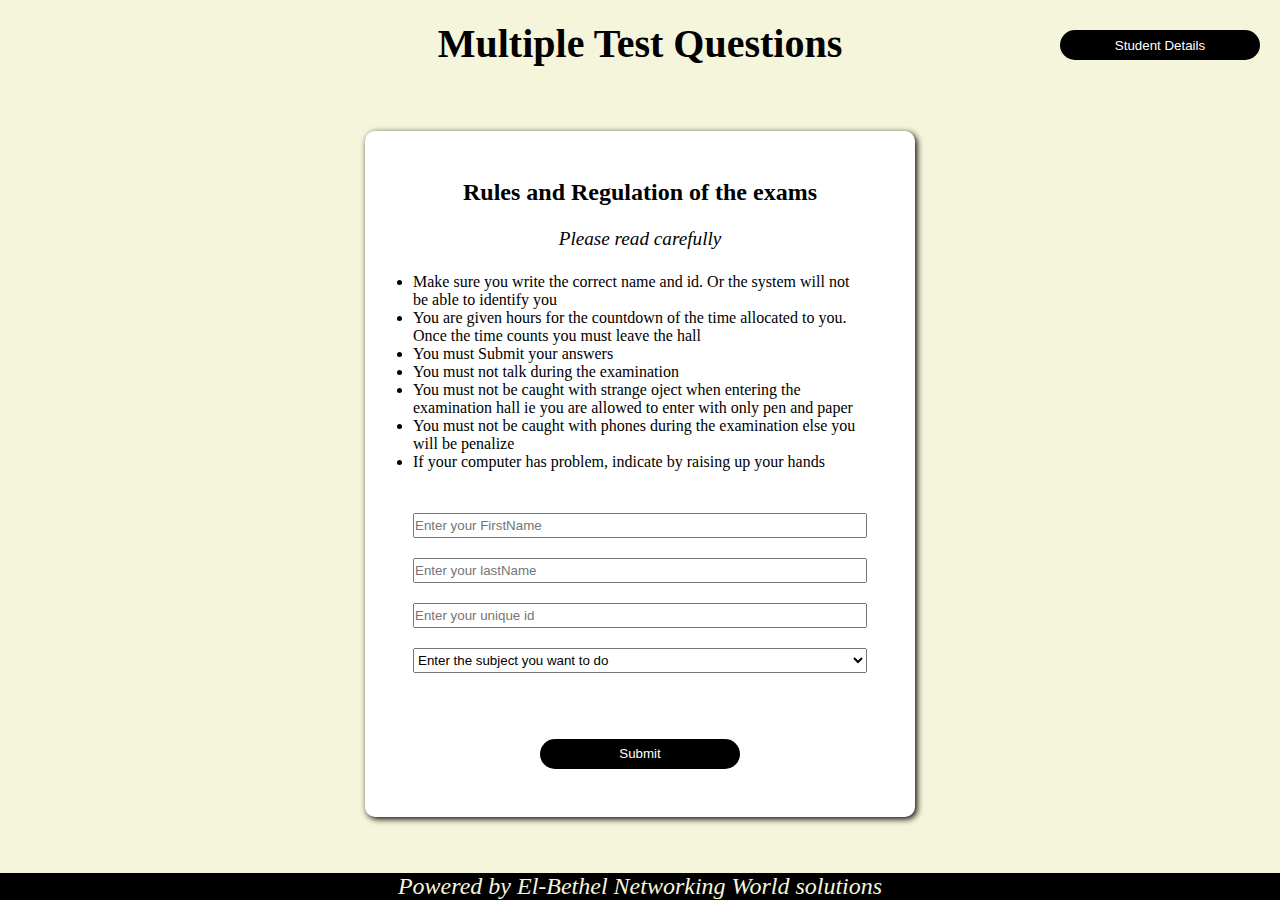
<file: index.html>
<!DOCTYPE html>
<html lang="en">
<head>
    <meta charset="UTF-8">
    <meta name="viewport" content="width=device-width, initial-scale=1.0">
    <title>Quiz introduction</title>
    <link rel="stylesheet" href="styles.css">
    
</head>
<body>
  <button class="top-teacherstudent-details"><a href="PasswordCode.html">Student Details</a></button>
    <h1> Multiple Test Questions</h1>
    <main>
        <h2>Rules and Regulation of the exams</h2>
        <p>Please read carefully</p>
        <ul>
            <li>Make sure you write the correct name and id. Or the system will not be able to identify you</li>
            <li>You are given hours for the countdown of the time allocated to you. Once the time counts you must leave the hall</li>
            <li>You must Submit your answers</li>
            <li>You must not talk during the examination</li>
            <li>You must not be caught with strange oject when entering the examination hall ie you are allowed to enter with only pen and paper</li>
            <li>You must not be caught with phones during the examination else you will be penalize</li>
            <li>If your computer has problem, indicate by raising up your hands</li>
        </ul>
        <form action="">
                <input type="text" id="FirstName" placeholder="Enter your FirstName">
                <input type="text" id="lastName" placeholder="Enter your lastName">
            <input type="text"id="uniqueId" placeholder="Enter your unique id">
            <select name="" id="selectSubject">
              <option value="">Enter the subject you want to do</option>
              <option id="Physics" value="Physics">Physics</option>
              <option id="Chemistry" value="Chemistry" disabled>Chemistry</option>
              <option id="Mathematics" value="Mathematics" disabled>Mathematics</option>
              <option id="Biology" value="Biology" disabled>Biology</option>
              <option id="English" value="English" disabled>English</option>
            </select>
        </form>
        <p class="message"></p>
        <button class="submit">Submit</button>
    </main>
    <footer>
        <div>Powered by El-Bethel Networking World solutions</div>
    </footer>
   <script src="script.js"></script>
</body>
</html>
</file>
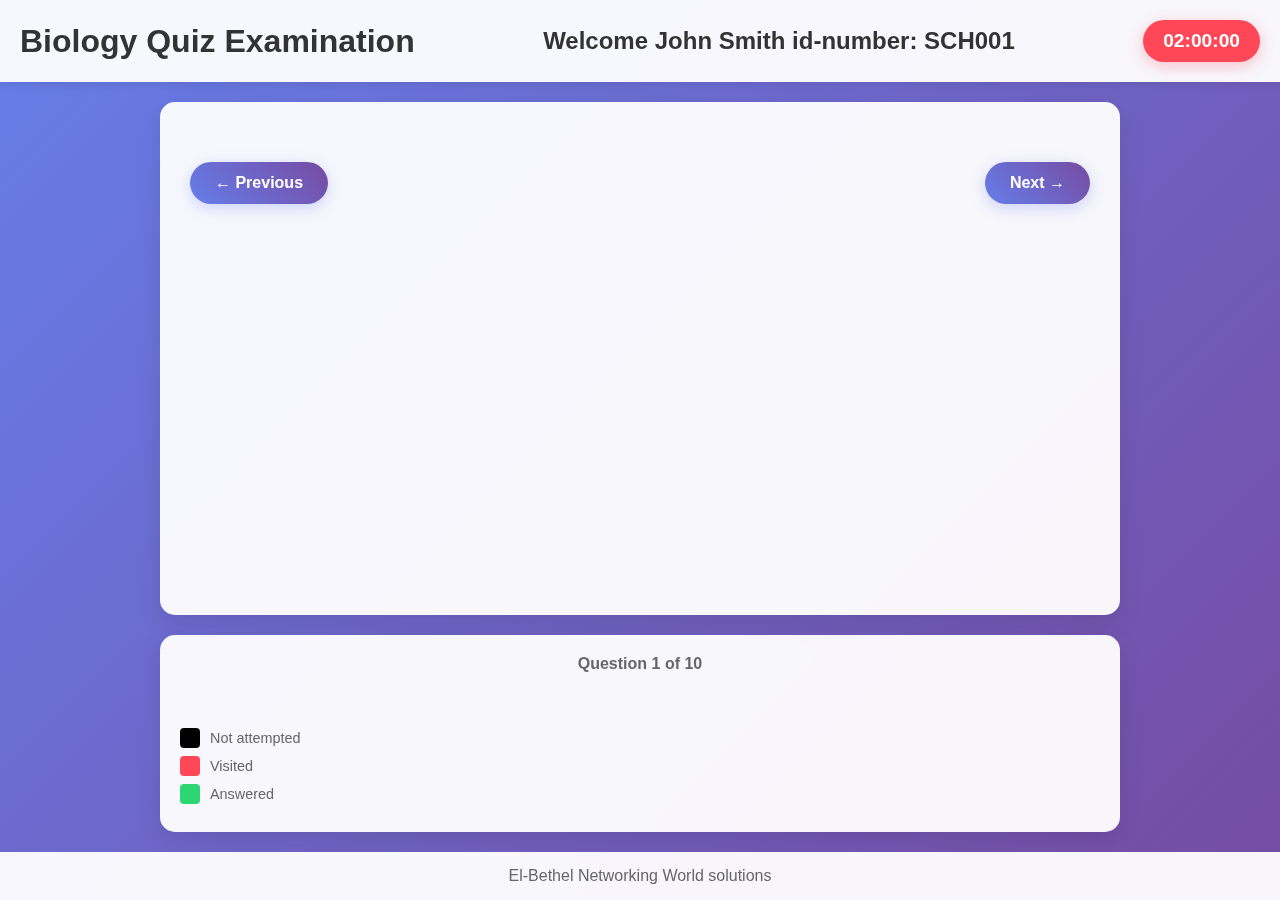
<file: Biology.html>
<!DOCTYPE html>
<html lang="en">
<head>
    <meta charset="UTF-8">
    <meta name="viewport" content="width=device-width, initial-scale=1.0">
    <title>Physics Quiz Examination</title>
  <link rel="stylesheet" href="Physics.css">
</head>
<body>
    <header>
        <h1>Biology Quiz Examination</h1>
        <div class="introduction">Welcome John Smith id-number: SCH001</div>
        <div class="timer" id="timer">02:00:00</div>
    </header>

    <main>
        <div class="sidebar">
            <div class="progress-info">
                <strong>Question <span id="current-q">1</span> of 10</strong>
            </div>
            <div class="question-grid" id="question-grid"></div>
            
            <div class="legend">
                <div class="legend-item">
                    <div class="legend-box" style="background: #000;"></div>
                    <span>Not attempted</span>
                </div>
                <div class="legend-item">
                    <div class="legend-box" style="background: #ff4757;"></div>
                    <span>Visited</span>
                </div>
                <div class="legend-item">
                    <div class="legend-box" style="background: #2ed573;"></div>
                    <span>Answered</span>
                </div>
            </div>
        </div>

        <div class="quiz-container">
            <div id="quiz-content">
                <!-- Questions will be dynamically inserted here -->
            </div>

            <div class="results" id="results">
                <h2>Quiz Completed!</h2>
                <div class="score" id="final-score"></div>
                <p>Your score has been saved automatically.</p>
            </div>

            <div class="navigation" id="navigation">
                <button class="nav-btn" id="prev-btn" onclick="previousQuestion()">← Previous</button>
                <button class="nav-btn submit-btn" id="submit-btn" onclick="submitQuiz()" style="display: none;">Submit Quiz</button>
                <button class="nav-btn" id="next-btn" onclick="nextQuestion()">Next →</button>
            </div>
        </div>
    </main>

    <footer>El-Bethel Networking World solutions</footer>

    <script src="Biology.js"></script>
</body>
</html>
</file>
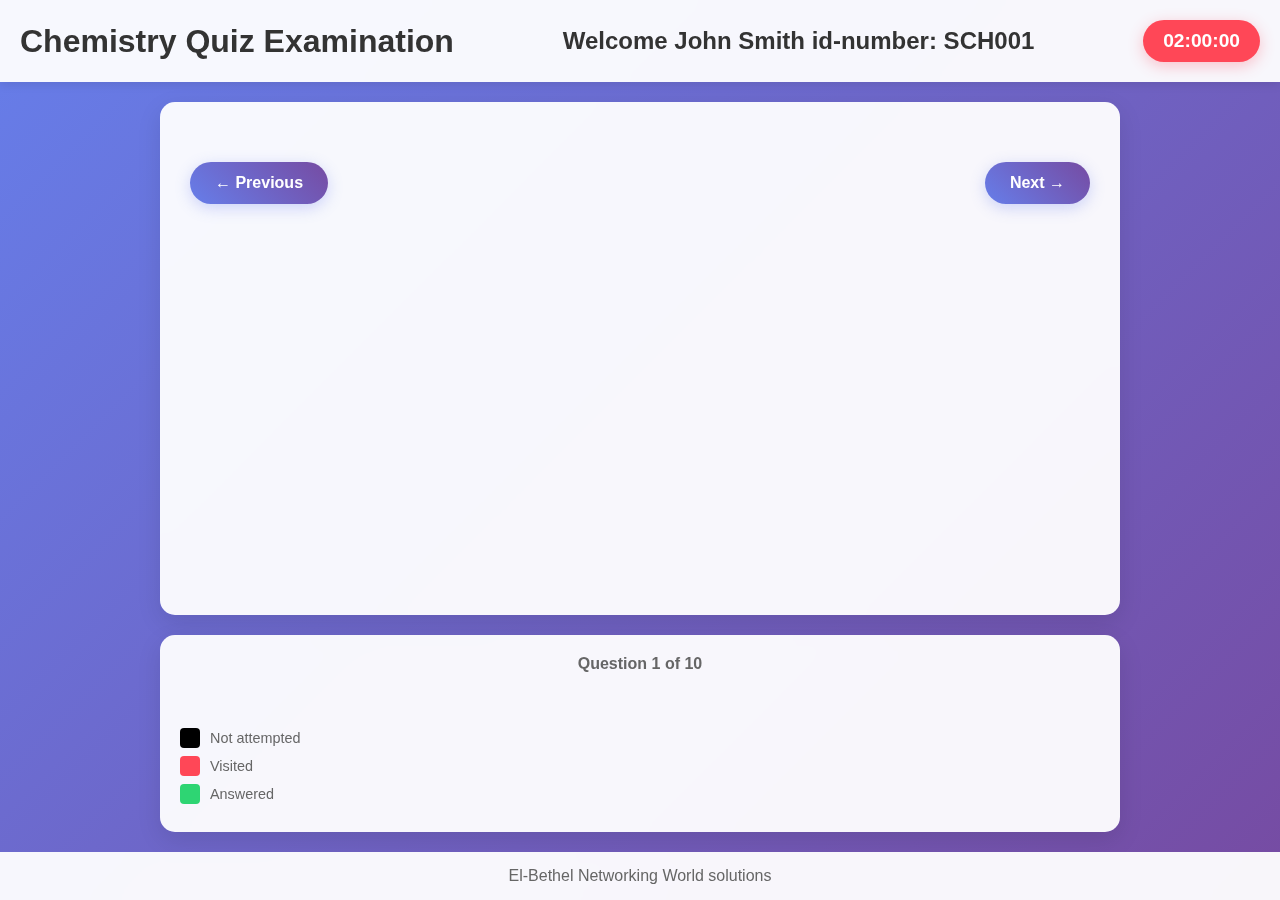
<file: Chemistry.html>
<!DOCTYPE html>
<html lang="en">
<head>
    <meta charset="UTF-8">
    <meta name="viewport" content="width=device-width, initial-scale=1.0">
    <title>Document</title>
    <link rel="stylesheet" href="Physics.css">
</head>
<body>
   <!DOCTYPE html>
<html lang="en">
<head>
    <meta charset="UTF-8">
    <meta name="viewport" content="width=device-width, initial-scale=1.0">
    <title>Physics Quiz Examination</title>
  <link rel="stylesheet" href="Physics.css">
</head>
<body>
    <header>
        <h1>Chemistry Quiz Examination</h1>
        <div class="introduction">Welcome John Smith id-number: SCH001</div>
        <div class="timer" id="timer">02:00:00</div>
    </header>

    <main>
        <div class="sidebar">
            <div class="progress-info">
                <strong>Question <span id="current-q">1</span> of 10</strong>
            </div>
            <div class="question-grid" id="question-grid"></div>
            
            <div class="legend">
                <div class="legend-item">
                    <div class="legend-box" style="background: #000;"></div>
                    <span>Not attempted</span>
                </div>
                <div class="legend-item">
                    <div class="legend-box" style="background: #ff4757;"></div>
                    <span>Visited</span>
                </div>
                <div class="legend-item">
                    <div class="legend-box" style="background: #2ed573;"></div>
                    <span>Answered</span>
                </div>
            </div>
        </div>

        <div class="quiz-container">
            <div id="quiz-content">
                <!-- Questions will be dynamically inserted here -->
            </div>

            <div class="results" id="results">
                <h2>Quiz Completed!</h2>
                <div class="score" id="final-score"></div>
                <p>Your score has been saved automatically.</p>
            </div>

            <div class="navigation" id="navigation">
                <button class="nav-btn" id="prev-btn" onclick="previousQuestion()">← Previous</button>
                <button class="nav-btn submit-btn" id="submit-btn" onclick="submitQuiz()" style="display: none;">Submit Quiz</button>
                <button class="nav-btn" id="next-btn" onclick="nextQuestion()">Next →</button>
            </div>
        </div>
    </main>

    <footer>El-Bethel Networking World solutions</footer>

    <script src="Chemistry.js"></script>
</body>
</html>
</body>
</html>
</file>
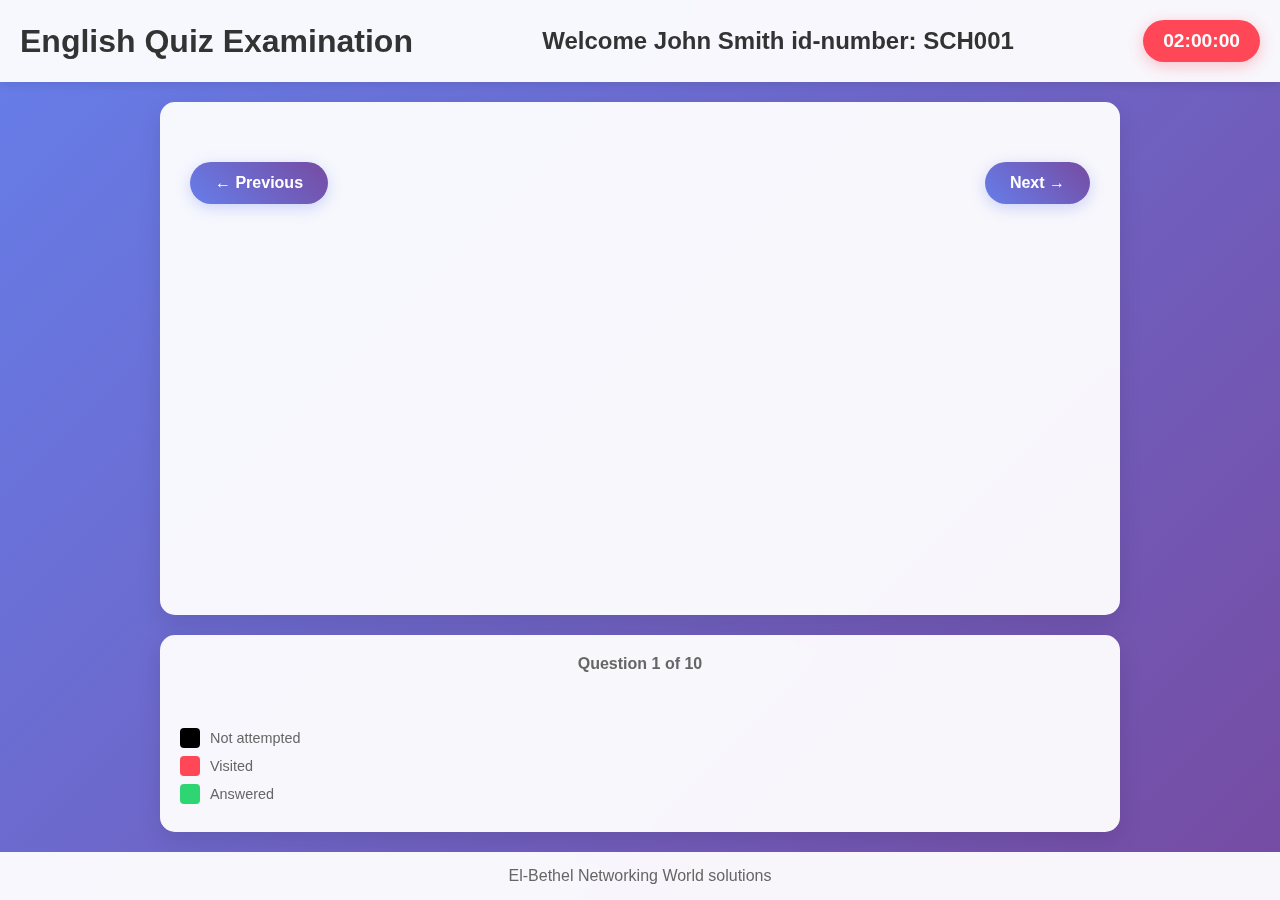
<file: English.html>
<!DOCTYPE html>
<html lang="en">
<head>
    <meta charset="UTF-8">
    <meta name="viewport" content="width=device-width, initial-scale=1.0">
    <title>Physics Quiz Examination</title>
  <link rel="stylesheet" href="Physics.css">
</head>
<body>
    <header>
        <h1>English Quiz Examination</h1>
        <div class="introduction">Welcome John Smith id-number: SCH001</div>
        <div class="timer" id="timer">02:00:00</div>
    </header>

    <main>
        <div class="sidebar">
            <div class="progress-info">
                <strong>Question <span id="current-q">1</span> of 10</strong>
            </div>
            <div class="question-grid" id="question-grid"></div>
            
            <div class="legend">
                <div class="legend-item">
                    <div class="legend-box" style="background: #000;"></div>
                    <span>Not attempted</span>
                </div>
                <div class="legend-item">
                    <div class="legend-box" style="background: #ff4757;"></div>
                    <span>Visited</span>
                </div>
                <div class="legend-item">
                    <div class="legend-box" style="background: #2ed573;"></div>
                    <span>Answered</span>
                </div>
            </div>
        </div>

        <div class="quiz-container">
            <div id="quiz-content">
                <!-- Questions will be dynamically inserted here -->
            </div>

            <div class="results" id="results">
                <h2>Quiz Completed!</h2>
                <div class="score" id="final-score"></div>
                <p>Your score has been saved automatically.</p>
            </div>

            <div class="navigation" id="navigation">
                <button class="nav-btn" id="prev-btn" onclick="previousQuestion()">← Previous</button>
                <button class="nav-btn submit-btn" id="submit-btn" onclick="submitQuiz()" style="display: none;">Submit Quiz</button>
                <button class="nav-btn" id="next-btn" onclick="nextQuestion()">Next →</button>
            </div>
        </div>
    </main>

    <footer>El-Bethel Networking World solutions</footer>

    <script src="English.js"></script>
</body>
</html>
</file>
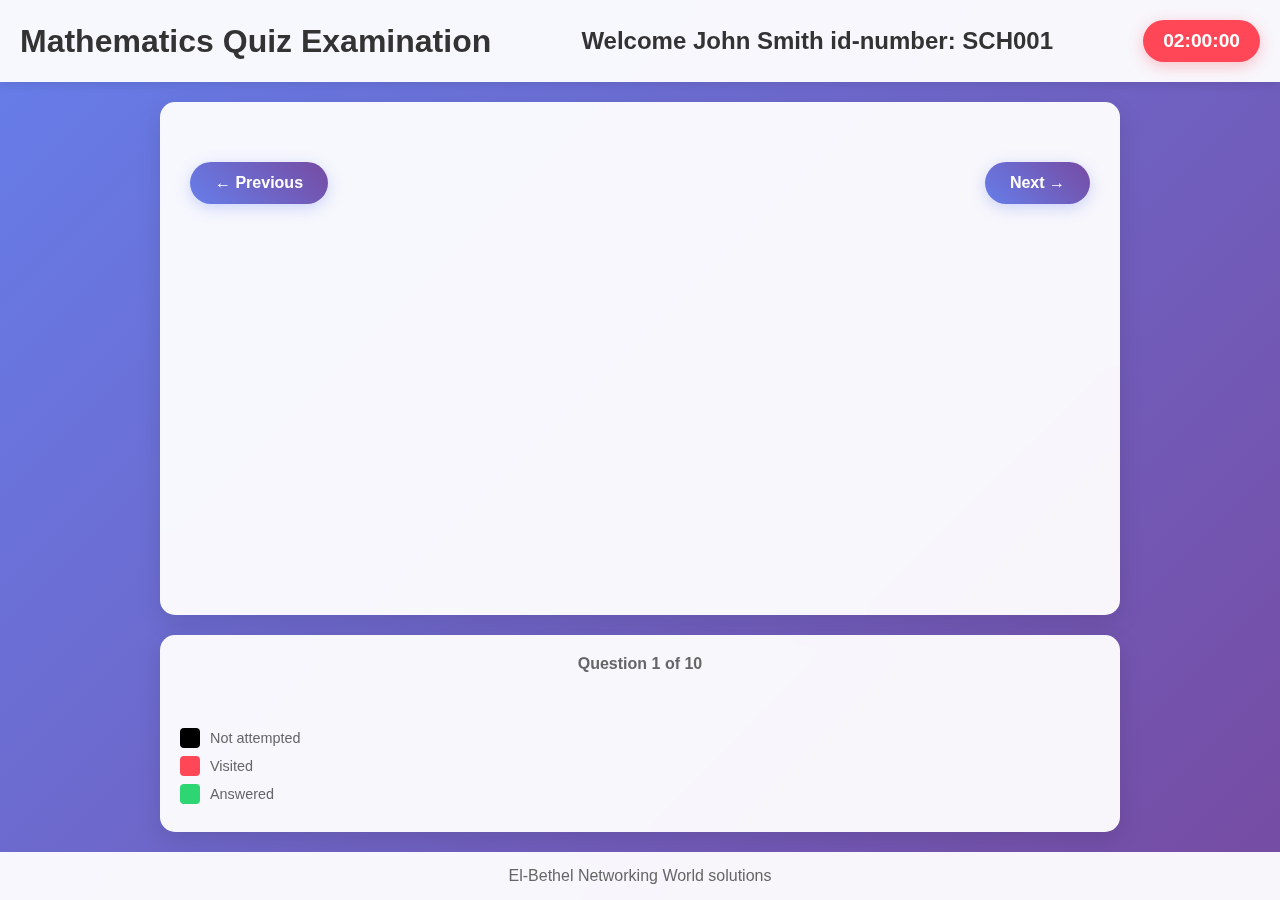
<file: Mathematics.html>
<!DOCTYPE html>
<html lang="en">
<head>
    <meta charset="UTF-8">
    <meta name="viewport" content="width=device-width, initial-scale=1.0">
    <title>Physics Quiz Examination</title>
  <link rel="stylesheet" href="Physics.css">
</head>
<body>
    <header>
        <h1>Mathematics Quiz Examination</h1>
        <div class="introduction">Welcome John Smith id-number: SCH001</div>
        <div class="timer" id="timer">02:00:00</div>
    </header>

    <main>
        <div class="sidebar">
            <div class="progress-info">
                <strong>Question <span id="current-q">1</span> of 10</strong>
            </div>
            <div class="question-grid" id="question-grid"></div>
            
            <div class="legend">
                <div class="legend-item">
                    <div class="legend-box" style="background: #000;"></div>
                    <span>Not attempted</span>
                </div>
                <div class="legend-item">
                    <div class="legend-box" style="background: #ff4757;"></div>
                    <span>Visited</span>
                </div>
                <div class="legend-item">
                    <div class="legend-box" style="background: #2ed573;"></div>
                    <span>Answered</span>
                </div>
            </div>
        </div>

        <div class="quiz-container">
            <div id="quiz-content">
                <!-- Questions will be dynamically inserted here -->
            </div>

            <div class="results" id="results">
                <h2>Quiz Completed!</h2>
                <div class="score" id="final-score"></div>
                <p>Your score has been saved automatically.</p>
            </div>

            <div class="navigation" id="navigation">
                <button class="nav-btn" id="prev-btn" onclick="previousQuestion()">← Previous</button>
                <button class="nav-btn submit-btn" id="submit-btn" onclick="submitQuiz()" style="display: none;">Submit Quiz</button>
                <button class="nav-btn" id="next-btn" onclick="nextQuestion()">Next →</button>
            </div>
        </div>
    </main>

    <footer>El-Bethel Networking World solutions</footer>

    <script src="Mathematics.js"></script>
</body>
</html>
</file>
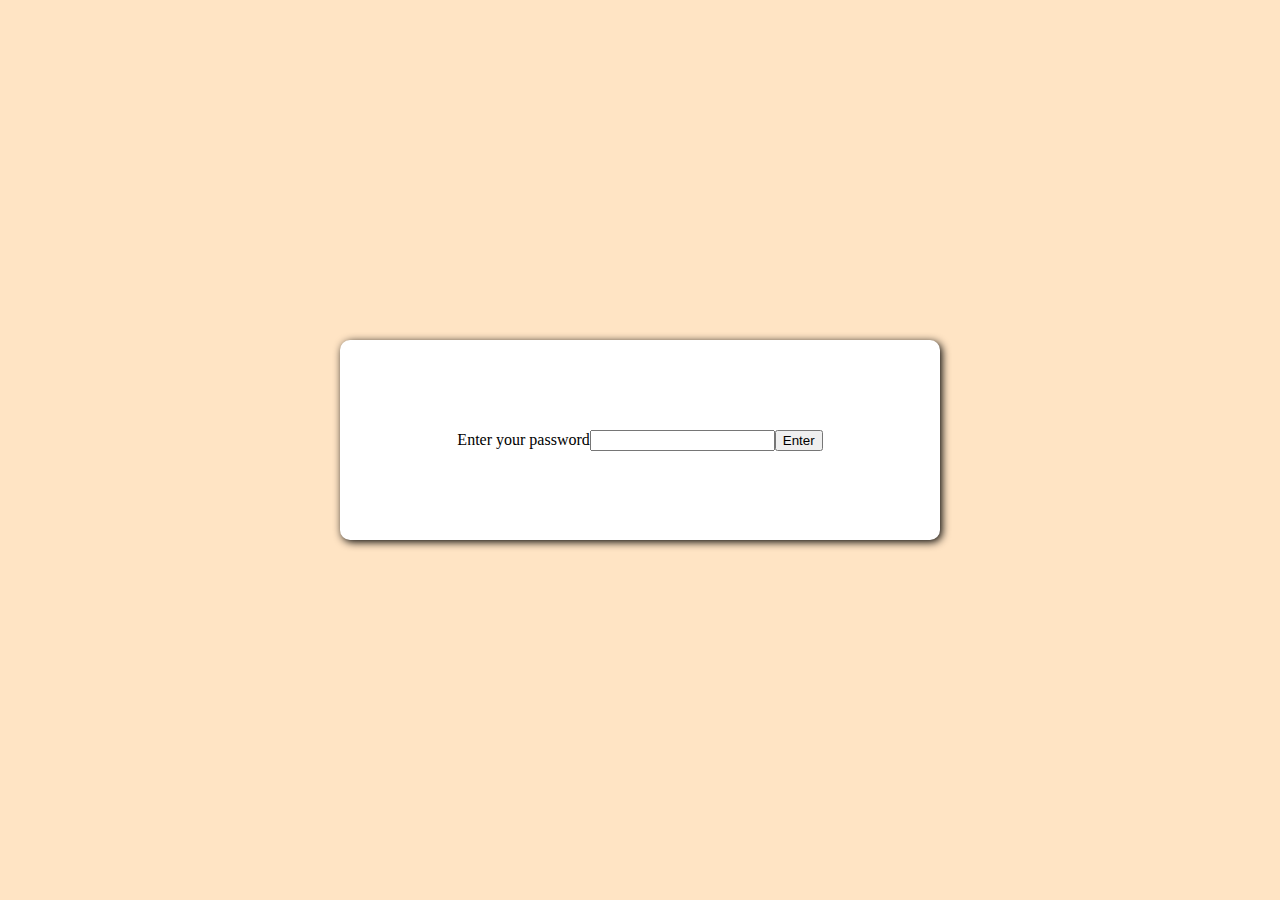
<file: PasswordCode.html>
<!DOCTYPE html>
<html lang="en">
<head>
    <meta charset="UTF-8">
    <meta name="viewport" content="width=device-width, initial-scale=1.0">
    <title>Password</title>
</head>
<style>

    .errorMessage{
        color: red;
    }
    div.passwordContainer{
       position: absolute;
       top: 50%;
       left: 50%;
       transform: translate(-50%,-50%);
       max-width: 600px;
      width: 80%;
    }
    div.wrapper{
        height: 200px;
       display: flex;
      justify-content: center;
      align-items: center;
      background-color: white;
      box-shadow: 2px 2px 8px black;
      border-radius: 10px;
    }
    body{
       background-color: bisque;
    }
    div.cons{
        margin-top: 20px;
        font-weight: bold;
      font-size: 35px;
        text-align: center;
    }
</style>
<body>
    <div class="passwordContainer">
        <div class="wrapper">
        <label for="password" class="password">Enter your password</label>
        <input type="password" name="" id="password">
        <button class="submit">Enter</button>
        </div>
        <div class="cons"></div>
    </div>

    <script>
    const submitEl = document.querySelector('.submit');
    
    const inputEl = document.getElementById('password');

    const passwordContainerEl = document.querySelector('.cons');
        const password = 'GreatSholar';
      submitEl.addEventListener('click', ()=>{
          let passwordGen = inputEl.value;

 if (password !== passwordGen){
    const errorS = document.createElement('div');
    errorS.textContent = 'Incorrect Password. Insert a correct one';
    errorS.setAttribute('class', 'errorMessage')
    passwordContainerEl.append(errorS);
    setTimeout(()=>{
        errorS.textContent = ''
        inputEl.value = ''
    }, 5000);


 }
 else{
    alert('The password is correct');
    location.href = 'StudentInfo.html'

 }     
    })  
   
    </script>
</body>
</html>
</file>
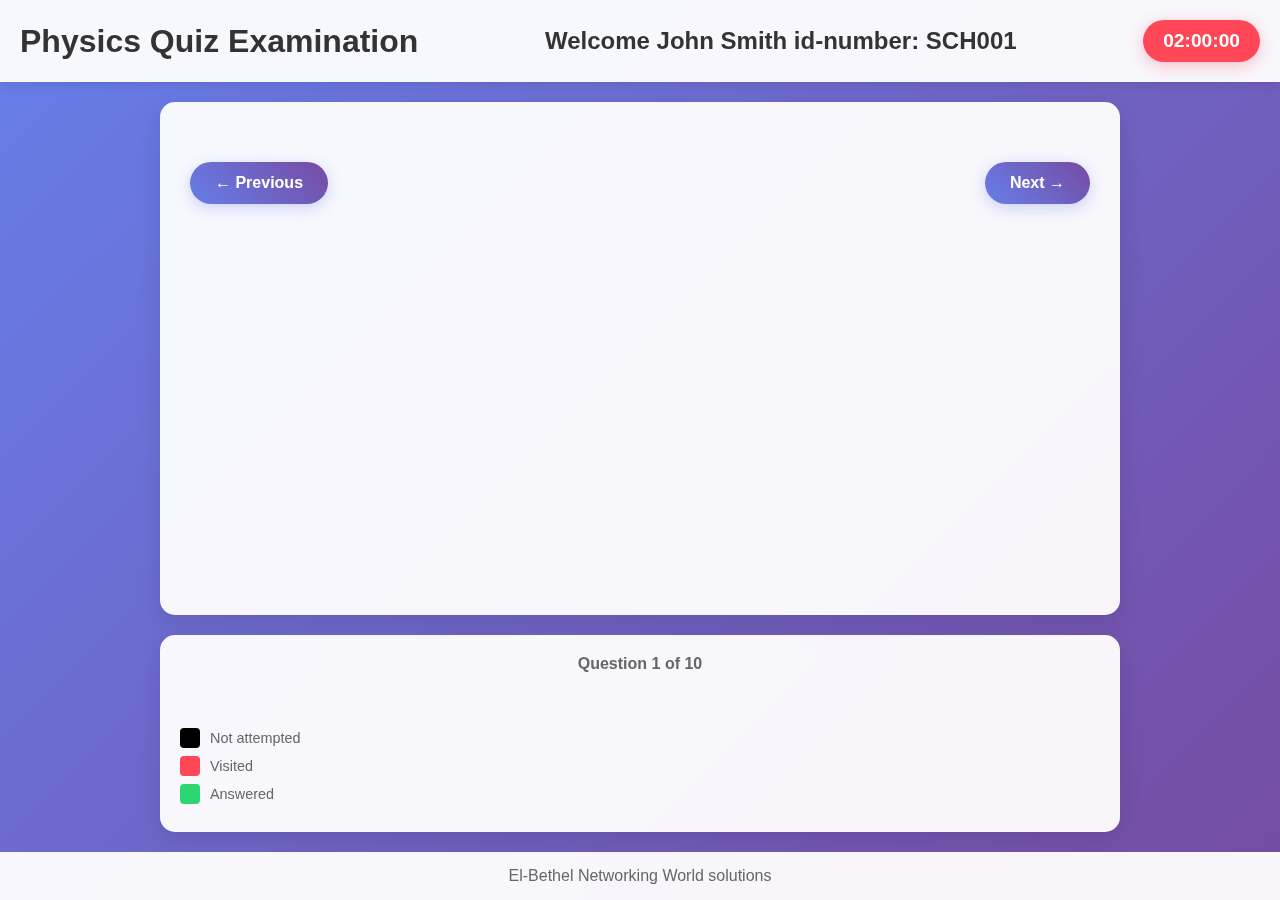
<file: Physics pastquestion.html>
<!DOCTYPE html>
<html lang="en">
<head>
    <meta charset="UTF-8">
    <meta name="viewport" content="width=device-width, initial-scale=1.0">
    <title>Physics Quiz Examination</title>
  <link rel="stylesheet" href="Physics.css">
</head>
<body>
    <header>
        <h1>Physics Quiz Examination</h1>
        <div class="introduction">Welcome John Smith id-number: SCH001</div>
        <div class="timer" id="timer">02:00:00</div>
    </header>

    <main>
        <div class="sidebar">
            <div class="progress-info">
                <strong>Question <span id="current-q">1</span> of 10</strong>
            </div>
            <div class="question-grid" id="question-grid"></div>
            
            <div class="legend">
                <div class="legend-item">
                    <div class="legend-box" style="background: #000;"></div>
                    <span>Not attempted</span>
                </div>
                <div class="legend-item">
                    <div class="legend-box" style="background: #ff4757;"></div>
                    <span>Visited</span>
                </div>
                <div class="legend-item">
                    <div class="legend-box" style="background: #2ed573;"></div>
                    <span>Answered</span>
                </div>
            </div>
        </div>

        <div class="quiz-container">
            <div id="quiz-content">
                <!-- Questions will be dynamically inserted here -->
            </div>

            <div class="results" id="results">
                <h2>Quiz Completed!</h2>
                <div class="score" id="final-score"></div>
                <p>Your score has been saved automatically.</p>
            </div>

            <div class="navigation" id="navigation">
                <button class="nav-btn" id="prev-btn" onclick="previousQuestion()">← Previous</button>
                <button class="nav-btn submit-btn" id="submit-btn" onclick="submitQuiz()" style="display: none;">Submit Quiz</button>
                <button class="nav-btn" id="next-btn" onclick="nextQuestion()">Next →</button>
            </div>
        </div>
    </main>

    <footer>El-Bethel Networking World solutions</footer>

    <script src="Physics.js"></script>
</body>
</html>
</file>
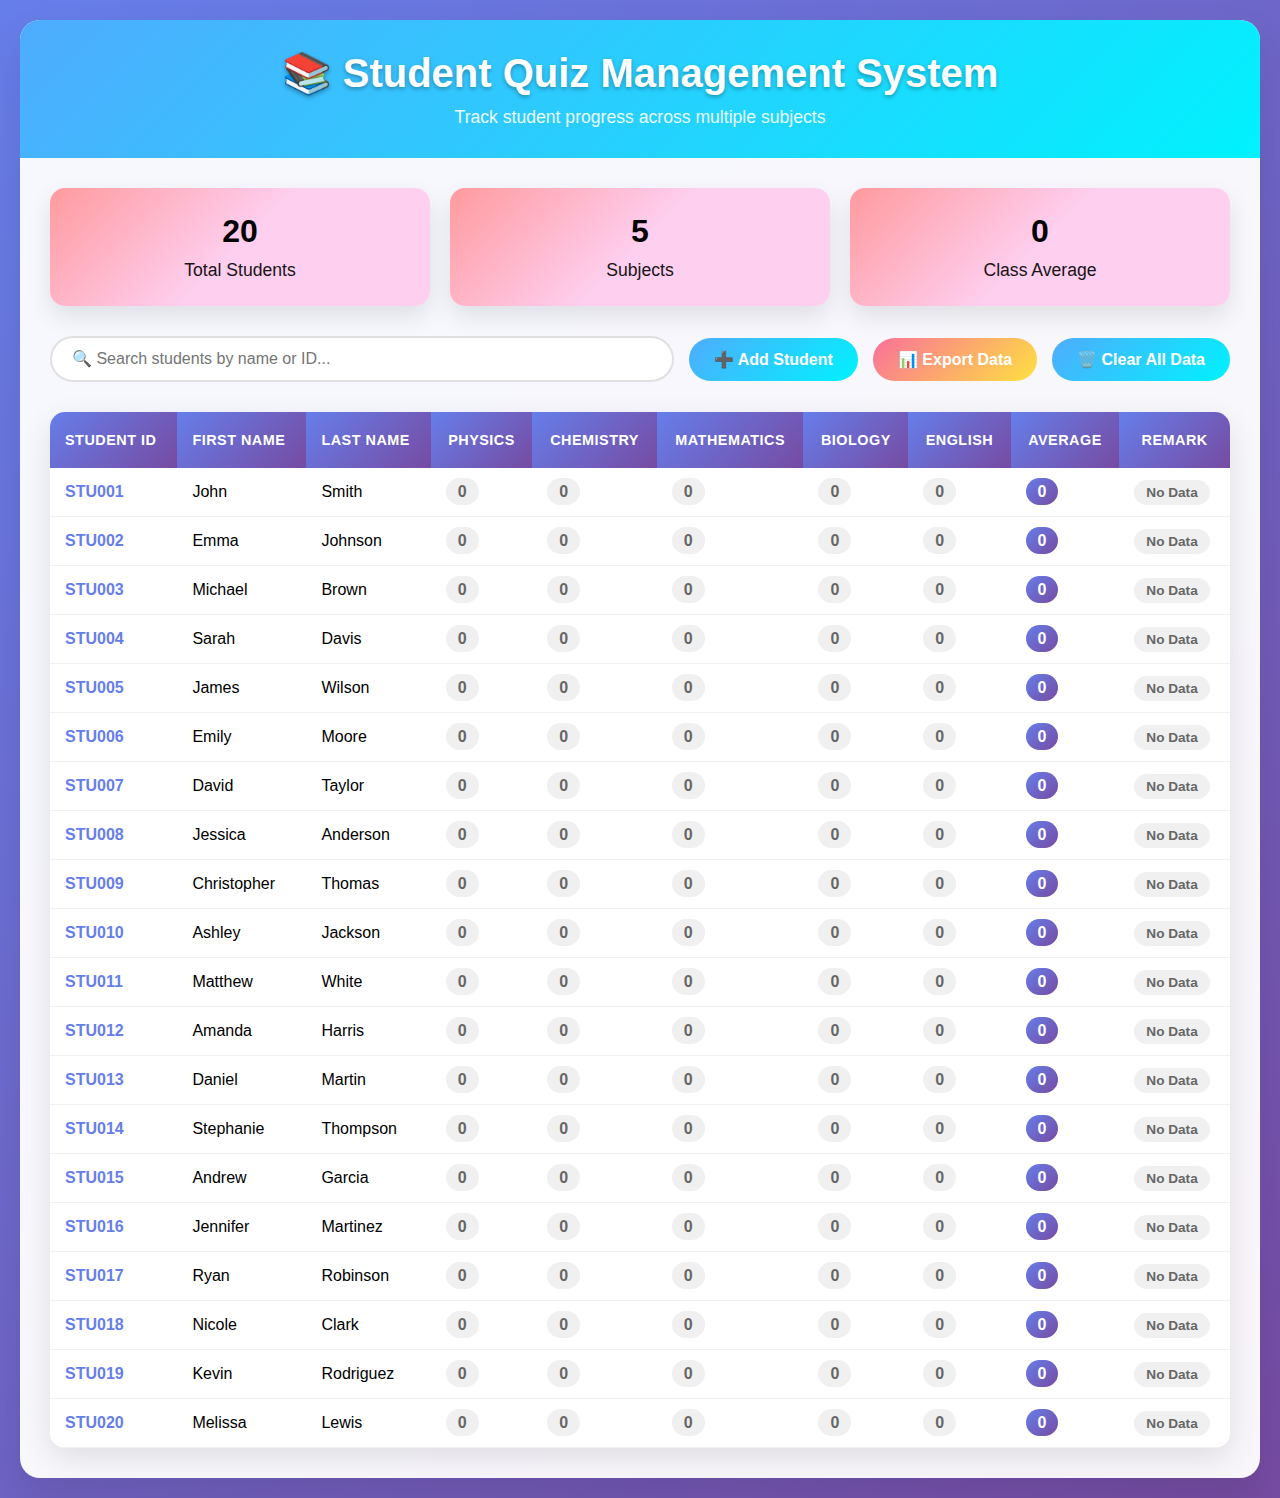
<file: StudentInfo.html>
<!DOCTYPE html>
<html lang="en">
<head>
    <meta charset="UTF-8">
    <meta name="viewport" content="width=device-width, initial-scale=1.0">
    <title>Student Quiz Management System</title>
    <style>
        * {
            margin: 0;
            padding: 0;
            box-sizing: border-box;
        }

        body {
            font-family: 'Segoe UI', Tahoma, Geneva, Verdana, sans-serif;
            background: linear-gradient(135deg, #667eea 0%, #764ba2 100%);
            min-height: 100vh;
            padding: 20px;
        }

        .container {
            max-width: 1400px;
            margin: 0 auto;
            background: rgba(255, 255, 255, 0.95);
            border-radius: 20px;
            box-shadow: 0 20px 40px rgba(0, 0, 0, 0.1);
            overflow: hidden;
        }

        .header {
            background: linear-gradient(135deg, #4facfe 0%, #00f2fe 100%);
            color: white;
            padding: 30px;
            text-align: center;
        }

        .header h1 {
            font-size: 2.5rem;
            margin-bottom: 10px;
            text-shadow: 0 2px 4px rgba(0, 0, 0, 0.3);
        }

        .header p {
            font-size: 1.1rem;
            opacity: 0.9;
        }

        .content {
            padding: 30px;
        }

        .stats {
            display: grid;
            grid-template-columns: repeat(auto-fit, minmax(250px, 1fr));
            gap: 20px;
            margin-bottom: 30px;
        }

        .stat-card {
            background: linear-gradient(135deg, #ff9a9e 0%, #fecfef 50%, #fecfef 100%);
            padding: 25px;
            border-radius: 15px;
            text-align: center;
            color: black;
            box-shadow: 0 10px 25px rgba(0, 0, 0, 0.1);
            transform: translateY(0);
            transition: transform 0.3s ease;
        }

        .stat-card:hover {
            transform: translateY(-15px);
        }

        .stat-card h3 {
            font-size: 2rem;
            margin-bottom: 10px;
        }

        .stat-card p {
            font-size: 1.1rem;
            opacity: 0.9;
        }

        .controls {
            display: flex;
            gap: 15px;
            margin-bottom: 30px;
            flex-wrap: wrap;
            align-items: center;
        }

        .search-box {
            flex: 1;
            min-width: 300px;
            padding: 12px 20px;
            border: 2px solid #e0e0e0;
            border-radius: 25px;
            font-size: 1rem;
            outline: none;
            transition: border-color 0.3s ease;
        }

        .search-box:focus {
            border-color: #4facfe;
        }

        .btn {
            padding: 12px 25px;
            border: none;
            border-radius: 25px;
            font-size: 1rem;
            cursor: pointer;
            transition: all 0.3s ease;
            font-weight: 600;
        }

        .btn-primary {
            background: linear-gradient(135deg, #4facfe 0%, #00f2fe 100%);
            color: white;
        }

        .btn-secondary {
            background: linear-gradient(135deg, #fa709a 0%, #fee140 100%);
            color: white;
        }

        .btn:hover {
            transform: translateY(-2px);
            box-shadow: 0 10px 25px rgba(0, 0, 0, 0.2);
        }

        .table-container {
            background: white;
            border-radius: 15px;
            overflow: hidden;
            box-shadow: 0 10px 30px rgba(0, 0, 0, 0.1);
        }

        table {
            width: 100%;
            border-collapse: collapse;
        }

        th {
            background: linear-gradient(135deg, #667eea 0%, #764ba2 100%);
            color: white;
            padding: 20px 15px;
            text-align: left;
            font-weight: 600;
            font-size: 0.9rem;
            text-transform: uppercase;
            letter-spacing: 0.5px;
        }

        td {
            padding: 15px;
            border-bottom: 1px solid #f0f0f0;
            transition: background-color 0.3s ease;
        }

        tr:hover td {
            background-color: #f8f9ff;
        }

        .student-id {
            font-weight: 600;
            color: #667eea;
        }

        .grade {
            padding: 5px 12px;
            border-radius: 20px;
            font-weight: 600;
            text-align: center;
            background: #f0f0f0;
            color: #666;
        }

        .grade.completed {
            background: linear-gradient(135deg, #11998e 0%, #38ef7d 100%);
            color: white;
        }

        .average {
            padding: 5px 12px;
            border-radius: 20px;
            font-weight: 700;
            text-align: center;
            color: white;
            background: linear-gradient(135deg, #667eea 0%, #764ba2 100%);
        }

        .remark {
            padding: 5px 12px;
            border-radius: 20px;
            font-weight: 600;
            text-align: center;
            font-size: 0.85rem;
        }

        .remark.excellent {
            background: linear-gradient(135deg, #11998e 0%, #38ef7d 100%);
            color: white;
        }

        .remark.good {
            background: linear-gradient(135deg, #4facfe 0%, #00f2fe 100%);
            color: white;
        }

        .remark.average {
            background: linear-gradient(135deg, #fa709a 0%, #fee140 100%);
            color: white;
        }

        .remark.poor {
            background: linear-gradient(135deg, #ff6b6b 0%, #ee5a24 100%);
            color: white;
        }

        .remark.no-data {
            background: #f0f0f0;
            color: #666;
        }

        .subject-header {
            text-align: center;
        }

        @media (max-width: 768px) {
            .header h1 {
                font-size: 2rem;
            }
            
            .controls {
                flex-direction: column;
                align-items: stretch;
            }
            
            .search-box {
                min-width: auto;
            }
            
            table {
                font-size: 0.9rem;
            }
            
            th, td {
                padding: 10px 8px;
            }
            div.table-container{
                overflow-x: scroll;
            }
        }
    </style>
</head>
<body>
    <div class="container">
        <div class="header">
            <h1>📚 Student Quiz Management System</h1>
            <p>Track student progress across multiple subjects</p>
        </div>
        
        <div class="content">
            <div class="stats">
                <div class="stat-card">
                    <h3 id="totalStudents">20</h3>
                    <p>Total Students</p>
                </div>
                <div class="stat-card">
                    <h3 id="totalSubjects">5</h3>
                    <p>Subjects</p>
                </div>
                <div class="stat-card">
                    <h3 id="completedQuizzes">0</h3>
                    <p>Completed Quizzes</p>
                </div>
            </div>

            <div class="controls">
                <input type="text" class="search-box" id="searchInput" placeholder="🔍 Search students by name or ID...">
                <button class="btn btn-primary" onclick="addStudent()">➕ Add Student</button>
                <button class="btn btn-secondary" onclick="exportData()">📊 Export Data</button>
                <button class="btn btn-primary" onclick="clearData()">🗑️ Clear All Data</button>
            </div>

            <div class="table-container">
                <table id="studentsTable">
                    <thead>
                        <tr>
                            <th>Student ID</th>
                            <th>First Name</th>
                            <th>Last Name</th>
                            <th class="subject-header">Physics</th>
                            <th class="subject-header">Chemistry</th>
                            <th class="subject-header">Mathematics</th>
                            <th class="subject-header">Biology</th>
                            <th class="subject-header">English</th>
                            <th class="subject-header">Average</th>
                            <th class="subject-header">Remark</th>
                        </tr>
                    </thead>
                    <tbody id="studentsTableBody">
                    </tbody>
                </table>
            </div>
        </div>
    </div>

    <script>
        // Student data storage using Set-like structure with localStorage
        let studentsSet = new Set();
        let studentsData = new Map();

        function saveToStorage() {
            try {
                // Convert Set and Map to arrays for localStorage
                const studentsSetArray = Array.from(studentsSet);
                const studentsDataArray = Array.from(studentsData.entries());
                
                localStorage.setItem('studentsSet', JSON.stringify(studentsSetArray));
                localStorage.setItem('studentsData', JSON.stringify(studentsDataArray));
                console.log('Data saved to localStorage');
            } catch (error) {
                console.error('Error saving to localStorage:', error);
                // Fallback to memory storage if localStorage fails
                window.fallbackStorage = {
                    studentsSet: Array.from(studentsSet),
                    studentsData: Array.from(studentsData.entries())
                };
            }
        }

        function loadFromStorage() {
            try {
                const savedStudentsSet = localStorage.getItem('studentsSet');
                const savedStudentsData = localStorage.getItem('studentsData');
                
                if (savedStudentsSet && savedStudentsData) {
                    const studentsSetArray = JSON.parse(savedStudentsSet);
                    const studentsDataArray = JSON.parse(savedStudentsData);
                    
                    studentsSet = new Set(studentsSetArray);
                    studentsData = new Map(studentsDataArray);
                    console.log('Data loaded from localStorage');
                    return true;
                }
            } catch (error) {
                console.error('Error loading from localStorage:', error);
                // Try fallback storage
                if (window.fallbackStorage) {
                    studentsSet = new Set(window.fallbackStorage.studentsSet);
                    studentsData = new Map(window.fallbackStorage.studentsData);
                    console.log('Data loaded from fallback storage');
                    return true;
                }
            }
            return false;
        }

        // Function to calculate average grade
        function calculateAverage(grades) {
            const gradeValues = Object.values(grades);
            const validGrades = gradeValues.filter(grade => grade > 0);
            
            if (validGrades.length === 0) return 0;
            
            const sum = validGrades.reduce((total, grade) => total + grade, 0);
            return Math.round((sum / validGrades.length) * 100) / 100; // Round to 2 decimal places
        }

        // Function to get remark based on average
        function getRemark(average) {
            if (average === 0) return { text: 'No Data', class: 'no-data' };
            if (average >= 90) return { text: 'Excellent', class: 'excellent' };
            if (average >= 80) return { text: 'Very Good', class: 'excellent' };
            if (average >= 70) return { text: 'Good', class: 'good' };
            if (average >= 60) return { text: 'Above Average', class: 'good' };
            if (average >= 50) return { text: 'Average', class: 'average' };
            if (average >= 40) return { text: 'Below Average', class: 'average' };
            return { text: 'Poor', class: 'poor' };
        }
        const sampleStudents = [
            {id: 'STU001', firstName: 'John', lastName: 'Smith'},
            {id: 'STU002', firstName: 'Emma', lastName: 'Johnson'},
            {id: 'STU003', firstName: 'Michael', lastName: 'Brown'},
            {id: 'STU004', firstName: 'Sarah', lastName: 'Davis'},
            {id: 'STU005', firstName: 'James', lastName: 'Wilson'},
            {id: 'STU006', firstName: 'Emily', lastName: 'Moore'},
            {id: 'STU007', firstName: 'David', lastName: 'Taylor'},
            {id: 'STU008', firstName: 'Jessica', lastName: 'Anderson'},
            {id: 'STU009', firstName: 'Christopher', lastName: 'Thomas'},
            {id: 'STU010', firstName: 'Ashley', lastName: 'Jackson'},
            {id: 'STU011', firstName: 'Matthew', lastName: 'White'},
            {id: 'STU012', firstName: 'Amanda', lastName: 'Harris'},
            {id: 'STU013', firstName: 'Daniel', lastName: 'Martin'},
            {id: 'STU014', firstName: 'Stephanie', lastName: 'Thompson'},
            {id: 'STU015', firstName: 'Andrew', lastName: 'Garcia'},
            {id: 'STU016', firstName: 'Jennifer', lastName: 'Martinez'},
            {id: 'STU017', firstName: 'Ryan', lastName: 'Robinson'},
            {id: 'STU018', firstName: 'Nicole', lastName: 'Clark'},
            {id: 'STU019', firstName: 'Kevin', lastName: 'Rodriguez'},
            {id: 'STU020', firstName: 'Melissa', lastName: 'Lewis'}
        ];

        // Initialize students
        function initializeStudents() {
            // Try to load existing data first
            if (loadFromStorage()) {
                renderTable();
                return;
            }

            // If no existing data, create sample students
            sampleStudents.forEach(student => {
                studentsSet.add(student.id);
                studentsData.set(student.id, {
                    ...student,
                    grades: {
                        Physics: 0,
                        Chemistry: 0,
                        Mathematics: 0,
                        Biology: 0,
                        English: 0
                    }
                });
            });
            saveToStorage(); // Save after initialization
            renderTable();
        }

        // Render table
        function renderTable(filterText = '') {
            const tbody = document.getElementById('studentsTableBody');
            tbody.innerHTML = '';

            let filteredStudents = Array.from(studentsData.values());
            
            if (filterText) {
                filteredStudents = filteredStudents.filter(student => 
                    student.firstName.toLowerCase().includes(filterText.toLowerCase()) ||
                    student.lastName.toLowerCase().includes(filterText.toLowerCase()) ||
                    student.id.toLowerCase().includes(filterText.toLowerCase())
                );
            }

            filteredStudents.forEach(student => {
                const average = calculateAverage(student.grades);
                const remark = getRemark(average);
                
                const row = document.createElement('tr');
                row.innerHTML = `
                    <td><span class="student-id">${student.id}</span></td>
                    <td>${student.firstName}</td>
                    <td>${student.lastName}</td>
                    <td><span class="grade">${student.grades.Physics}</span></td>
                    <td><span class="grade">${student.grades.Chemistry}</span></td>
                    <td><span class="grade">${student.grades.Mathematics}</span></td>
                    <td><span class="grade">${student.grades.Biology}</span></td>
                    <td><span class="grade">${student.grades.English}</span></td>
                    <td><span class="average">${average}</span></td>
                    <td><span class="remark ${remark.class}">${remark.text}</span></td>
                `;
                tbody.appendChild(row);
            });

            updateStats();
        }

        // Update statistics
        function updateStats() {
            const totalStudents = studentsData.size;
            let completedQuizzes = 0;
            let totalAverageSum = 0;
            let studentsWithGrades = 0;
            
            studentsData.forEach(student => {
                const average = calculateAverage(student.grades);
                if (average > 0) {
                    totalAverageSum += average;
                    studentsWithGrades++;
                }
                
                Object.values(student.grades).forEach(grade => {
                    if (grade > 0) completedQuizzes++;
                });
            });

            const classAverage = studentsWithGrades > 0 ? Math.round((totalAverageSum / studentsWithGrades) * 100) / 100 : 0;

            document.getElementById('totalStudents').textContent = totalStudents;
            document.getElementById('completedQuizzes').textContent = completedQuizzes;
            
            // Update the third stat card to show class average
            const statCards = document.querySelectorAll('.stat-card');
            if (statCards[2]) {
                statCards[2].innerHTML = `
                    <h3>${classAverage}</h3>
                    <p>Class Average</p>
                `;
            }
        }

        // Search functionality
        document.getElementById('searchInput').addEventListener('input', function(e) {
            renderTable(e.target.value);
        });

        // Add student function
        function addStudent() {
            const firstName = prompt('Enter first name:');
            const lastName = prompt('Enter last name:');
            
            if (firstName && lastName) {
                const newId = `STU${String(studentsData.size + 1).padStart(3, '0')}`;
                
                studentsSet.add(newId);
                studentsData.set(newId, {
                    id: newId,
                    firstName: firstName,
                    lastName: lastName,
                    grades: {
                        Physics: 0,
                        Chemistry: 0,
                        Mathematics: 0,
                        Biology: 0,
                        English: 0
                    }
                });
                
                saveToStorage(); // Save after adding student
                renderTable();
                alert(`Student ${firstName} ${lastName} added successfully with ID: ${newId}`);
            }
        }

        // Export data function
        function exportData() {
            const data = Array.from(studentsData.values());
            const csv = convertToCSV(data);
            downloadCSV(csv, 'students_data.csv');
        }

        function convertToCSV(data) {
            const headers = ['ID', 'First Name', 'Last Name', 'Physics', 'Chemistry', 'Mathematics', 'Biology', 'English', 'Average', 'Remark'];
            const csvContent = [
                headers.join(','),
                ...data.map(student => {
                    const average = calculateAverage(student.grades);
                    const remark = getRemark(average);
                    return [
                        student.id,
                        student.firstName,
                        student.lastName,
                        student.grades.Physics,
                        student.grades.Chemistry,
                        student.grades.Mathematics,
                        student.grades.Biology,
                        student.grades.English,
                        average,
                        remark.text
                    ].join(',');
                })
            ].join('\n');
            
            return csvContent;
        }

        function downloadCSV(csv, filename) {
            const blob = new Blob([csv], { type: 'text/csv' });
            const url = window.URL.createObjectURL(blob);
            const a = document.createElement('a');
            a.setAttribute('hidden', '');
            a.setAttribute('href', url);
            a.setAttribute('download', filename);
            document.body.appendChild(a);
            a.click();
            document.body.removeChild(a);
        }

        // Clear all data function
        function clearData() {
            if (confirm('Are you sure you want to clear all student data? This cannot be undone.')) {
                studentsSet.clear();
                studentsData.clear();
                
                try {
                    localStorage.removeItem('studentsSet');
                    localStorage.removeItem('studentsData');
                    console.log('Data cleared from localStorage');
                } catch (error) {
                    console.error('Error clearing localStorage:', error);
                    // Clear fallback storage
                    if (window.fallbackStorage) {
                        delete window.fallbackStorage;
                    }
                }
                
                renderTable();
                alert('All data cleared successfully!');
            }
        }

        // Function to update student grade (for future quiz functionality)
        function updateStudentGrade(studentId, subject, grade) {
            if (studentsData.has(studentId)) {
                const student = studentsData.get(studentId);
                student.grades[subject] = grade;
                studentsData.set(studentId, student);
                saveToStorage();
                renderTable();
                console.log(`Updated ${studentId} ${subject} grade to ${grade}`);
            }
        }

       

        // Initialize the application
        initializeStudents();

        // Console log for debugging - shows the Set structure
        console.log('Students Set:', studentsSet);
        console.log('Students Data Map:', studentsData);
        console.log('Sample student access:', studentsData.get('STU001'));
    </script>
</body>
</html>
</file>
<file: styles.css>
*{
    padding: 0;
    margin: 0;
    box-sizing: border-box;
}
footer{
 margin-top: 2rem;
 background-color: #000000;
 color: beige;
 font-size: 1.5rem;
 position: fixed;
 bottom: 0;
text-align: center;
 width: 100%;
 font-style: italic;
}
button.top-teacherstudent-details{
    margin: 0;
 position: absolute;
 right: 20px;
 top: 30px;
}

button.top-teacherstudent-details a{
    color: white;
    text-decoration: none;
}
button.top-teacherstudent-details a:hover{
    color: black;
}

h1{
   font-size: 2.5rem;
 text-align: center;
 margin-top: 20px;
}
body{
    background-color: beige;
}
main{
    padding: 3rem;
    box-shadow: 2px 2px 6px black;
    width: 70%;
    max-width: 550px;
    display: flex;
    flex-direction: column;
    align-items: center;
    justify-content: center;
    border-radius: 10px;
    margin-inline: auto;
    background-color: white;
    margin-top: 4rem;
    margin-bottom: 4rem;
}
form{
    margin-top: 2rem;
}
form input, select{
    width: 100%;
    margin-block: 10px;
    height: 25px;
}
form input:focus{
    outline: none;
}
button{
    margin-top: 1.5rem;
    height: 30px;
    background-color: black;
    color: white;
    width: 200px;
    border: none;
    border-radius: 2rem;
    transition:  all 0.5s ease-in;
    cursor: pointer;
}
p{
   font-size: 1.2rem;
   font-style: italic;
   padding-block: 1.4rem;
}
button:hover{
    color: black;
    border: 1px solid black;
    background-color: white;
}
.message{
    padding-block: 1rem;
    font-size: 20px;
    font-weight: bold;
    font-style: normal;
    text-align: center;
}
.message1{
    color: red;
}
.message2{
    color: rgb(122, 16, 16);
}
.message3{
    color: green;
}
@media (max-width: 743px) {
    main{
        width: 90%;
        margin-top: 1rem;
          margin-bottom: 2rem;
        
    }
    h1{
        font-size: 1.7rem;
    }
    footer{
        font-size: 10px;
    }
    button.top-teacherstudent-details{
    margin: 0;
 position: static;
 display: block;
 margin-left: auto;
 margin-right: auto;
 order: 2;
}
}
</file>
<file: Physics.css>
* {
            margin: 0;
            padding: 0;
            box-sizing: border-box;
        }

        body {
            font-family: 'Arial', sans-serif;
            background: linear-gradient(135deg, #667eea 0%, #764ba2 100%);
            min-height: 100vh;
            display: flex;
            flex-direction: column;
        }

        header {
            background: rgba(255, 255, 255, 0.95);
            padding: 20px;
            display: flex;
            justify-content: space-between;
            align-items: center;
            box-shadow: 0 2px 10px rgba(0,0,0,0.1);
            backdrop-filter: blur(10px);
        }

        h1 {
            color: #333;
            font-size: 2em;
            font-weight: bold;
        }
        div.introduction{
            font-size: 1.5rem;
            color: #333;
            font-weight: bold;
        }

        .timer {
            background: #ff4757;
            color: white;
            padding: 10px 20px;
            border-radius: 25px;
            font-size: 1.2em;
            font-weight: bold;
            box-shadow: 0 4px 15px rgba(255, 71, 87, 0.3);
        }

        main {
            flex: 1;
            display: flex;
            flex-direction: column;
            max-width: 1000px;
            width: 90%;
            margin: 20px auto;
            gap: 20px;
            padding: 0 20px;
        }

        .sidebar {
            background: rgba(255, 255, 255, 0.95);
            padding: 20px;
            border-radius: 15px;
            box-shadow: 0 8px 25px rgba(0,0,0,0.1);
            backdrop-filter: blur(10px);
            max-width: 1000px;
            width: 100%;
            display: flex;
            flex-direction: column;
            order: 2;
            height: fit-content;
        }

        .question-grid {
            display: grid;
            grid-template-columns: repeat(10, 1fr);
            gap: 10px;
            margin-bottom: 20px;
        }

        .question-number {
            width: 40px;
            height: 40px;
            border: 2px solid #ddd;
            background: #000;
            color: white;
            display: flex;
            align-items: center;
            justify-content: center;
            border-radius: 8px;
            cursor: pointer;
            font-weight: bold;
            transition: all 0.3s ease;
        }

        .question-number.visited {
            background: #ff4757;
            border-color: #ff4757;
        }

        .question-number.answered {
            background: #2ed573;
            border-color: #2ed573;
        }

        .question-number.current {
            transform: scale(1.1);
            box-shadow: 0 4px 15px rgba(0,0,0,0.3);
        }

        .quiz-container {
            flex: 1;
            background: rgba(255, 255, 255, 0.95);
            padding: 30px;
            border-radius: 15px;
            box-shadow: 0 8px 25px rgba(0,0,0,0.1);
            backdrop-filter: blur(10px);
        }

        .question {
            display: none;
            animation: fadeIn 0.5s ease-in-out;
        }

        .question.active {
            display: block;
        }

        @keyframes fadeIn {
            from { opacity: 0; transform: translateY(20px); }
            to { opacity: 1; transform: translateY(0); }
        }

        .question h3 {
            color: #333;
            margin-bottom: 20px;
            font-size: 1.3em;
            line-height: 1.6;
        }

        .options {
            display: flex;
            flex-direction: column;
            gap: 15px;
            margin-bottom: 30px;
        }

        .option {
            background: #f8f9fa;
            padding: 15px;
            border-radius: 10px;
            cursor: pointer;
            transition: all 0.3s ease;
            border: 2px solid transparent;
            display: flex;
            align-items: center;
            gap: 10px;
        }

        .option:hover {
            background: #e9ecef;
            transform: translateX(5px);
        }

        .option input[type="radio"] {
            margin: 0;
            transform: scale(1.2);
        }

        .option.selected {
            background: #d4edda;
            border-color: #2ed573;
        }

        .navigation {
            display: flex;
            justify-content: space-between;
            align-items: center;
            margin-top: 30px;
        }

        .nav-btn {
            background: linear-gradient(45deg, #667eea, #764ba2);
            color: white;
            border: none;
            padding: 12px 25px;
            border-radius: 25px;
            cursor: pointer;
            font-size: 1em;
            font-weight: bold;
            transition: all 0.3s ease;
            box-shadow: 0 4px 15px rgba(102, 126, 234, 0.3);
        }

        .nav-btn:hover {
            transform: translateY(-2px);
            box-shadow: 0 6px 20px rgba(102, 126, 234, 0.4);
        }

        .nav-btn:disabled {
            background: #ccc;
            cursor: not-allowed;
            transform: none;
            box-shadow: none;
        }

        .submit-btn {
            background: linear-gradient(45deg, #ff4757, #ff3742);
            padding: 15px 30px;
            font-size: 1.1em;
        }

        .submit-btn:hover {
            box-shadow: 0 6px 20px rgba(255, 71, 87, 0.4);
        }

        .progress-info {
            text-align: center;
            color: #666;
            margin-bottom: 15px;
        }

        footer {
            background: rgba(255, 255, 255, 0.95);
            padding: 15px;
            text-align: center;
            color: #666;
            backdrop-filter: blur(10px);
        }

        .results {
            display: none;
            text-align: center;
            padding: 40px;
        }

        .results.show {
            display: block;
        }

        .score {
            font-size: 3em;
            color: #2ed573;
            font-weight: bold;
            margin: 20px 0;
        }

        .legend {
            margin-top: 20px;
            font-size: 0.9em;
            color: #666;
        }

        .legend-item {
            display: flex;
            align-items: center;
            gap: 10px;
            margin-bottom: 8px;
        }

        .legend-box {
            width: 20px;
            height: 20px;
            border-radius: 4px;
        }
        @media screen and (max-width: 600px) {
            header{
                flex-direction: column;
                align-items: center;
                gap: 0.5rem;
            }
             .question-grid{
                display: flex;
                flex-wrap: wrap;
             }
        }
</file>
